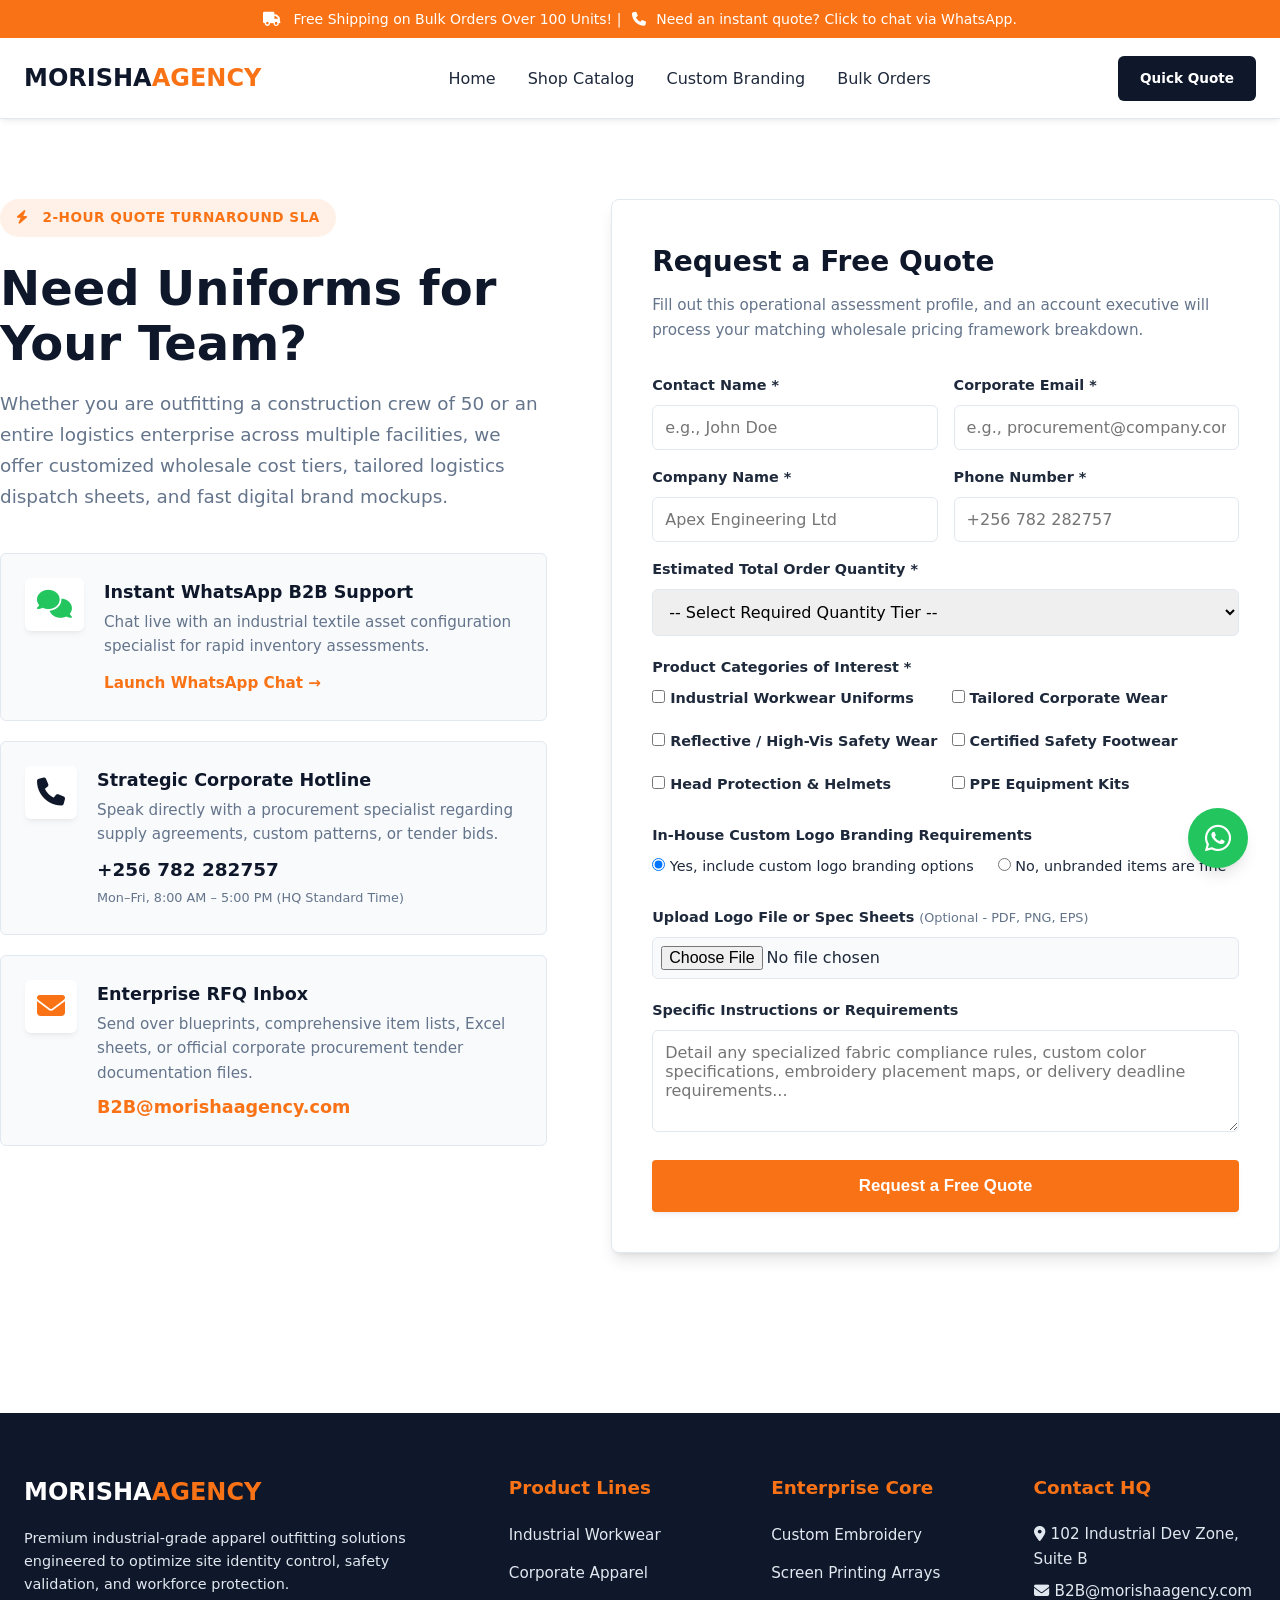
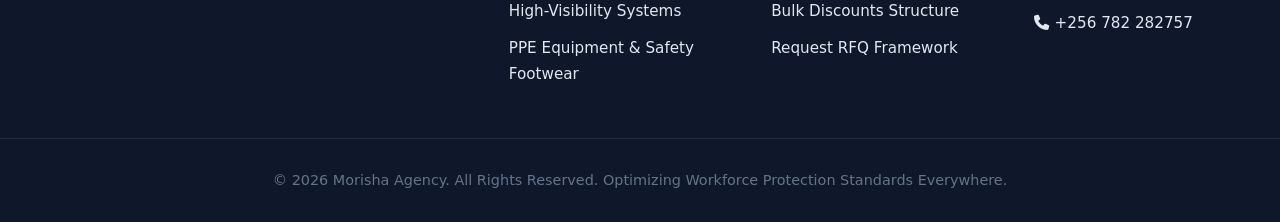
<file: contact.html>
<!DOCTYPE html>
<html lang="en">
<head>
    <meta charset="UTF-8">
    <meta name="viewport" content="width=device-width, initial-scale=1.0">
    <title>Enterprise Bulk Orders & RFQ | Morisha Agency</title>
    <!-- Link to the Master Stylesheet -->
    <link rel="stylesheet" href="style.css">
    <link rel="stylesheet" href="https://cdnjs.cloudflare.com/ajax/libs/font-awesome/6.4.0/css/all.min.css">
    <!-- Inline page-specific layout optimizations -->
    <style>
        .contact-layout {
            display: grid;
            grid-template-columns: 0.9fr 1.1fr;
            gap: 64px;
            align-items: start;
        }
        .info-channel-card {
            display: flex;
            align-items: flex-start;
            gap: 20px;
            padding: 24px;
            background-color: var(--light-gray);
            border: 1px solid var(--border-gray);
            border-radius: 6px;
            margin-bottom: 20px;
            transition: var(--transition);
        }
        .info-channel-card:hover {
            border-color: var(--orange);
            transform: translateY(-2px);
        }
        .info-icon {
            font-size: 1.75rem;
            line-height: 1;
            padding: 12px;
            background-color: var(--white);
            border-radius: 6px;
            box-shadow: var(--shadow);
        }
        .sla-badge {
            display: inline-flex;
            align-items: center;
            gap: 8px;
            background-color: rgba(249, 115, 22, 0.1);
            color: var(--orange);
            padding: 8px 16px;
            border-radius: 30px;
            font-weight: 700;
            font-size: 0.85rem;
            margin-bottom: 24px;
            text-transform: uppercase;
            letter-spacing: 0.5px;
        }
        @media (max-width: 968px) {
            .contact-layout {
                grid-template-columns: 1fr;
                gap: 48px;
            }
        }
    </style>
</head>
<body>

    <!-- Global Announcement Banner -->
    <div class="announcement-bar">
        <i class="fas fa-truck" aria-hidden="true" style="margin-right:8px;"></i> Free Shipping on Bulk Orders Over 100 Units! | <i class="fas fa-phone" aria-hidden="true" style="margin:0 6px;"></i> Need an instant quote? Click to chat via WhatsApp.
    </div>

    <!-- Global Sticky Navigation Header -->
<header class="main-header">
    <div class="container header-container">
        <a href="index.html" class="logo">MORISHA<span>AGENCY</span></a>
        
        <!-- Interactive Hamburger Toggle Button -->
        <button class="mobile-nav-toggle" aria-label="Toggle Navigation Menu">
            <span class="bar"></span>
            <span class="bar"></span>
            <span class="bar"></span>
        </button>

        <nav>
            <ul class="nav-links">
                <li><a href="index.html">Home</a></li>
                <li><a href="shop.html">Shop Catalog</a></li>
                <li><a href="branding.html">Custom Branding</a></li>
                <li><a href="contact.html">Bulk Orders</a></li>
                <!-- Duplicate mobile action to keep layout clean -->
                <li class="mobile-only"><a href="contact.html" class="btn btn-primary" style="text-align: center; color: white;">Quick Quote</a></li>
            </ul>
        </nav>
        
        <div class="header-actions">
            <a href="contact.html" class="btn btn-primary" style="padding: 10px 20px; font-size: 0.85rem;">Quick Quote</a>
        </div>
    </div>
</header>

    <!-- Main Form and Contact Layout -->
    <main class="container section-padding">
        <div class="contact-layout">
            
            <!-- Left Column: Direct Procurement Channels -->
            <div>
                <span class="sla-badge"><i class="fas fa-bolt" aria-hidden="true" style="margin-right:6px;"></i>2-Hour Quote Turnaround SLA</span>
                <h1 style="font-size: 3rem; color: var(--navy); font-weight: 800; line-height: 1.15; margin-bottom: 16px;">Need Uniforms for Your Team?</h1>
                <p style="font-size: 1.15rem; color: var(--text-muted); margin-bottom: 40px; line-height: 1.7;">
                    Whether you are outfitting a construction crew of 50 or an entire logistics enterprise across multiple facilities, we offer customized wholesale cost tiers, tailored logistics dispatch sheets, and fast digital brand mockups.
                </p>

                <!-- Channel 1: WhatsApp Support Desk -->
                <div class="info-channel-card">
                    <div class="info-icon" style="color: #22C55E;"><i class="fas fa-comments" aria-hidden="true"></i></div>
                    <div>
                        <h3 style="font-size: 1.1rem; color: var(--navy); font-weight: 700; margin-bottom: 4px;">Instant WhatsApp B2B Support</h3>
                        <p style="color: var(--text-muted); font-size: 0.95rem; margin-bottom: 12px;">Chat live with an industrial textile asset configuration specialist for rapid inventory assessments.</p>
                                    <a href="https://wa.me/256782282757?text=Hi%20Morisha%20Agency,%20we%20need%20a%20bulk%20uniform%20quote." target="_blank" style="color: var(--orange); font-weight: 700; font-size: 0.95rem;">Launch WhatsApp Chat →</a>
                    </div>
                </div>

                <!-- Channel 2: Telephone Hotline -->
                <div class="info-channel-card">
                    <div class="info-icon" style="color: var(--navy);"><i class="fas fa-phone" aria-hidden="true"></i></div>
                    <div>
                        <h3 style="font-size: 1.1rem; color: var(--navy); font-weight: 700; margin-bottom: 4px;">Strategic Corporate Hotline</h3>
                        <p style="color: var(--text-muted); font-size: 0.95rem; margin-bottom: 4px;">Speak directly with a procurement specialist regarding supply agreements, custom patterns, or tender bids.</p>
                                    <p style="font-size: 1.15rem; font-weight: 700; color: var(--navy); margin-top: 8px;">+256 782 282757</p>
                        <span style="font-size: 0.8rem; color: var(--text-muted);">Mon–Fri, 8:00 AM – 5:00 PM (HQ Standard Time)</span>
                    </div>
                </div>

                <!-- Channel 3: Email Procurement Desk -->
                <div class="info-channel-card">
                    <div class="info-icon" style="color: var(--orange);"><i class="fas fa-envelope" aria-hidden="true"></i></div>
                    <div>
                        <h3 style="font-size: 1.1rem; color: var(--navy); font-weight: 700; margin-bottom: 4px;">Enterprise RFQ Inbox</h3>
                        <p style="color: var(--text-muted); font-size: 0.95rem; margin-bottom: 4px;">Send over blueprints, comprehensive item lists, Excel sheets, or official corporate procurement tender documentation files.</p>
                        <p style="font-size: 1.1rem; font-weight: 700; color: var(--orange); margin-top: 8px;">B2B@morishaagency.com</p>
                    </div>
                </div>
            </div>

            <!-- Right Column: Conversion Optimized Bulk Order Engine Form -->
            <div class="form-card">
                <h2 style="font-size: 1.75rem; color: var(--navy); font-weight: 700; margin-bottom: 8px;">Request a Free Quote</h2>
                <p style="color: var(--text-muted); font-size: 0.95rem; margin-bottom: 32px;">Fill out this operational assessment profile, and an account executive will process your matching wholesale pricing framework breakdown.</p>
                
                <form action="#" method="POST" onsubmit="event.preventDefault(); alert('RFQ Submitted Successfully. An outfitting consultant will follow up within 2 hours.');">
                    
                    <!-- Contact Details Row -->
                    <div style="display: grid; grid-template-columns: 1fr 1fr; gap: 16px; margin-bottom: 16px;">
                        <div class="form-group" style="margin: 0;">
                            <label>Contact Name *</label>
                            <input type="text" class="form-control" placeholder="e.g., John Doe" required>
                        </div>
                        <div class="form-group" style="margin: 0;">
                            <label>Corporate Email *</label>
                            <input type="email" class="form-control" placeholder="e.g., procurement@company.com" required>
                        </div>
                    </div>

                    <div style="display: grid; grid-template-columns: 1fr 1fr; gap: 16px; margin-bottom: 16px;">
                        <!-- Company Name Field -->
                        <div class="form-group" style="margin: 0;">
                            <label>Company Name *</label>
                            <input type="text" class="form-control" placeholder="Apex Engineering Ltd" required>
                        </div>
                        <!-- Telephone Number Field -->
                        <div class="form-group" style="margin: 0;">
                            <label>Phone Number *</label>
                            <input type="tel" class="form-control" placeholder="+256 782 282757" required>
                        </div>
                    </div>

                    <!-- Quantity Field Tier Selector -->
                    <div class="form-group">
                        <label>Estimated Total Order Quantity *</label>
                        <select class="form-control" required>
                            <option value="">-- Select Required Quantity Tier --</option>
                            <option value="tier-1">10 – 50 Units (Minimum Bulk Baseline)</option>
                            <option value="tier-2">51 – 200 Units (Medium Corporate Fleet)</option>
                            <option value="tier-3">201 – 500 Units (Large Operations Team)</option>
                            <option value="tier-4">501+ Fleet Units (Enterprise Scaling Discount)</option>
                        </select>
                    </div>

                    <!-- Product Category Selector -->
                    <div class="form-group">
                        <label>Product Categories of Interest *</label>
                        <div class="checkbox-grid" style="margin-top: 8px;">
                            <label><input type="checkbox"> Industrial Workwear Uniforms</label>
                            <label><input type="checkbox"> Tailored Corporate Wear</label>
                            <label><input type="checkbox"> Reflective / High-Vis Safety Wear</label>
                            <label><input type="checkbox"> Certified Safety Footwear</label>
                            <label><input type="checkbox"> Head Protection & Helmets</label>
                            <label><input type="checkbox"> PPE Equipment Kits</label>
                        </div>
                    </div>

                    <!-- Branding Strategy Selection Toggle -->
                    <div class="form-group">
                        <label>In-House Custom Logo Branding Requirements</label>
                        <div style="display: flex; gap: 24px; margin-top: 8px;">
                            <label style="font-weight: normal; cursor: pointer;">
                                <input type="radio" name="branding_form_select" checked> Yes, include custom logo branding options
                            </label>
                            <label style="font-weight: normal; cursor: pointer;">
                                <input type="radio" name="branding_form_select"> No, unbranded items are fine
                            </label>
                        </div>
                    </div>

                    <!-- File Attachment Upload Area -->
                    <div class="form-group">
                        <label>Upload Logo File or Spec Sheets <span style="font-weight:normal; color:var(--text-muted); font-size:0.8rem;">(Optional - PDF, PNG, EPS)</span></label>
                        <input type="file" class="form-control" style="background-color: var(--light-gray); padding: 8px;">
                    </div>

                    <!-- Additional Context Box -->
                    <div class="form-group">
                        <label>Specific Instructions or Requirements</label>
                        <textarea class="form-control" rows="4" placeholder="Detail any specialized fabric compliance rules, custom color specifications, embroidery placement maps, or delivery deadline requirements..."></textarea>
                    </div>

                    <!-- CTA Submit Button -->
                    <button type="submit" class="btn btn-accent" style="width: 100%; border-radius: 4px; font-size: 1.05rem; box-shadow: var(--shadow);">
                        Request a Free Quote
                    </button>
                </form>
            </div>

        </div>
    </main>

    <!-- Global Floating WhatsApp Widget -->
    <a href="https://wa.me/256782282757?text=Hi%20Morisha%20Agency,%20I'd%20like%20to%20request%20a%20workwear%20quote." class="whatsapp-float" target="_blank" aria-label="Chat on WhatsApp">
        <i class="fab fa-whatsapp" aria-hidden="true"></i>
    </a>

    <!-- Global Structural Footer -->
    <footer class="main-footer">
        <div class="container footer-grid">
            <div class="footer-col">
                <a href="#" class="logo" style="color: var(--white); margin-bottom: 16px; display: inline-block;">MORISHA<span>AGENCY</span></a>
                <p style="color: var(--border-gray); font-size: 0.9rem;">Premium industrial-grade apparel outfitting solutions engineered to optimize site identity control, safety validation, and workforce protection.</p>
            </div>
            <div class="footer-col">
                <h4>Product Lines</h4>
                <ul>
                    <li><a href="shop.html">Industrial Workwear</a></li>
                    <li><a href="shop.html">Corporate Apparel</a></li>
                    <li><a href="shop.html">High-Visibility Systems</a></li>
                    <li><a href="shop.html">PPE Equipment & Safety Footwear</a></li>
                </ul>
            </div>
            <div class="footer-col">
                <h4>Enterprise Core</h4>
                <ul>
                    <li><a href="branding.html">Custom Embroidery</a></li>
                    <li><a href="branding.html">Screen Printing Arrays</a></li>
                    <li><a href="contact.html">Bulk Discounts Structure</a></li>
                    <li><a href="contact.html">Request RFQ Framework</a></li>
                </ul>
            </div>
            <div class="footer-col">
                <h4>Contact HQ</h4>
                <p style="color: var(--border-gray); font-size: 0.95rem; margin-bottom: 8px;"><i class="fas fa-map-marker-alt" aria-hidden="true" style="margin-right:6px;"></i>102 Industrial Dev Zone, Suite B</p>
                <p style="color: var(--border-gray); font-size: 0.95rem; margin-bottom: 8px;"><i class="fas fa-envelope" aria-hidden="true" style="margin-right:6px;"></i>B2B@morishaagency.com</p>
                    <p style="color: var(--border-gray); font-size: 0.95rem;"><i class="fas fa-phone" aria-hidden="true" style="margin-right:6px;"></i>+256 782 282757</p>
            </div>
        </div>
        <div class="container footer-bottom">
            <p>&copy; 2026 Morisha Agency. All Rights Reserved. Optimizing Workforce Protection Standards Everywhere.</p>
        </div>
    </footer>


    <script src="main.js"></script>
</body>
</html>
</file>
<file: style.css>
/* ==========================================================================
   MORISHA AGENCY - MASTER STYLESHEET (CSS VARIABLES & GLOBAL RESETS)
   ========================================================================== */
:root {
    --navy: #0F172A;
    --orange: #F97316;
    --orange-hover: #EA580C;
    --white: #FFFFFF;
    --light-gray: #F8FAFC;
    --border-gray: #E2E8F0;
    --text-dark: #1E293B;
    --text-muted: #64748B;
    --font-stack: 'Inter', system-ui, -apple-system, BlinkMacSystemFont, sans-serif;
    --transition: all 0.3s ease;
    --shadow: 0 4px 6px -1px rgb(0 0 0 / 0.05), 0 2px 4px -2px rgb(0 0 0 / 0.05);
    --shadow-lg: 0 10px 15px -3px rgb(0 0 0 / 0.1), 0 4px 6px -4px rgb(0 0 0 / 0.1);
}

* {
    margin: 0;
    padding: 0;
    box-sizing: border-box;
}

body {
    font-family: var(--font-stack);
    background-color: var(--white);
    color: var(--text-dark);
    line-height: 1.6;
}

a {
    text-decoration: none;
    color: inherit;
    transition: var(--transition);
}

img {
    max-width: 100%;
    height: auto;
    display: block;
}

/* ==========================================================================
   LAYOUT & UTILITIES
   ========================================================================== */
.container {
    width: 100%;
    max-width: 1280px;
    margin: 0 auto;
    padding: 0 24px;
}

.section-padding {
    padding: 80px 0;
}

.grid-2 { display: grid; grid-template-columns: repeat(2, 1fr); gap: 32px; }
.grid-3 { display: grid; grid-template-columns: repeat(3, 1fr); gap: 32px; }
.grid-4 { display: grid; grid-template-columns: repeat(4, 1fr); gap: 24px; }

@media (max-width: 968px) {
    .grid-3, .grid-4 { grid-template-columns: repeat(2, 1fr); }
    .grid-2 { grid-template-columns: 1fr; }
}
@media (max-width: 640px) {
    .grid-2, .grid-3, .grid-4 { grid-template-columns: 1fr; }
}

/* Improved shop layout responsiveness */
@media (max-width: 968px) {
    .shop-layout {
        display: flex;
        flex-direction: column;
        gap: 24px;
        align-items: stretch;
    }

    .sidebar {
        width: 100%;
        flex: 0 0 auto;
        order: 1;
        position: relative;
        margin-bottom: 8px;
    }

    .shop-content {
        width: 100%;
        order: 2;
    }

    .catalog-controls {
        flex-direction: column;
        align-items: flex-start;
        gap: 12px;
    }

    .card-img { height: 180px; }
}

/* Contact page specific responsiveness */
@media (max-width: 968px) {
    .contact-layout {
        grid-template-columns: 1fr;
        gap: 28px;
        padding-left: 6px;
        padding-right: 6px;
    }

    .form-card {
        padding: 24px;
        box-sizing: border-box;
        width: 100%;
    }

    .info-channel-card {
        padding: 18px;
    }
}

@media (max-width: 480px) {
    .contact-layout { gap: 20px; }
    .form-card { padding: 16px; }
    .info-icon { font-size: 1.5rem; padding: 10px; }
    .sla-badge { padding: 6px 12px; }
}

/* Ensure consistent horizontal whitespace on small screens */
@media (max-width: 968px) {
    .container { padding-left: 18px; padding-right: 18px; }
    .shop-content { padding-left: 12px; padding-right: 12px; }
    .sidebar { padding-left: 16px; padding-right: 16px; }
    .grid-3, .grid-4 { gap: 16px; }
}

@media (max-width: 480px) {
    .header-container { height: 64px; }
    .logo { font-size: 1.25rem; }
    .announcement-bar { font-size: 0.85rem; padding: 6px 12px; }
    .card-img { height: 150px; }
    .badge-discount { top: 8px; left: 8px; padding: 3px 8px; font-size: 0.65rem; }
    .search-input { padding: 10px 12px; }
}

/* Promo & Testimonials styling */
.promo-section { background: linear-gradient(180deg, rgba(250,250,250,1), rgba(248,250,252,1)); }
.promo-grid { display: grid; grid-template-columns: repeat(3, 1fr); gap: 20px; margin-top: 24px; }
.promo-card { background: var(--white); border: 1px solid var(--border-gray); padding: 20px; border-radius: 10px; box-shadow: var(--shadow); text-align: center; }
.promo-card img { width: 100%; border-radius: 10px; margin-bottom: 16px; height: 180px; object-fit: cover; }
.promo-card h3 { font-size: 1.1rem; margin-bottom: 8px; color: var(--navy); }
.promo-card .price { font-size: 1.5rem; color: var(--orange); font-weight: 800; margin: 8px 0 12px 0; }
.promo-card p { color: var(--text-muted); font-size: 0.95rem; margin-bottom: 12px; }

.testimonials-section { background-color: var(--white); }
.trust-logos { display:flex; gap:18px; align-items:center; justify-content:center; flex-wrap:wrap; margin: 16px 0 8px 0; }
.trust-badge { display: inline-flex; align-items: center; gap: 8px; padding: 10px 14px; border-radius: 999px; background: rgba(15, 23, 42, 0.05); color: var(--navy); font-weight: 700; font-size: 0.9rem; border: 1px solid rgba(15, 23, 42, 0.08); }
.trust-badge i { color: var(--orange); font-size: 0.95rem; }
.testimonials-grid { display: grid; grid-template-columns: repeat(3, 1fr); gap: 20px; margin-top: 20px; }
.testimonial { border: 1px solid var(--border-gray); padding: 18px; border-radius: 8px; box-shadow: var(--shadow); background: var(--light-gray); }
.testimonial .quote { font-style: italic; color: var(--text-dark); margin-bottom: 12px; }
.testimonial .author { font-weight: 700; color: var(--navy); font-size: 0.95rem; }

@media (max-width: 968px) {
    .promo-grid, .testimonials-grid { grid-template-columns: 1fr; }
}

/* Typography */
.section-title {
    font-size: 2.25rem;
    color: var(--navy);
    font-weight: 700;
    margin-bottom: 12px;
    text-align: center;
}
.section-subtitle {
    font-size: 1.125rem;
    color: var(--text-muted);
    text-align: center;
    max-width: 640px;
    margin: 0 auto 48px auto;
}

/* Buttons */
.btn {
    display: inline-flex;
    align-items: center;
    justify-content: center;
    padding: 14px 28px;
    font-weight: 600;
    border-radius: 6px;
    cursor: pointer;
    transition: var(--transition);
    border: 2px solid transparent;
    font-size: 0.95rem;
}
.btn-primary {
    background-color: var(--navy);
    color: var(--white);
}
.btn-primary:hover {
    background-color: var(--orange);
}
.btn-accent {
    background-color: var(--orange);
    color: var(--white);
}
.btn-accent:hover {
    background-color: var(--orange-hover);
}
.btn-outline {
    border-color: var(--navy);
    color: var(--navy);
    background: transparent;
}
.btn-outline:hover {
    background-color: var(--navy);
    color: var(--white);
}
.btn-whatsapp {
    background-color: #22C55E;
    color: var(--white);
    width: 100%;
}
.btn-whatsapp:hover {
    background-color: #16A34A;
}

/* ==========================================================================
   GLOBAL HEADER & ANNOUNCEMENT BAR
   ========================================================================== */
.announcement-bar {
    background-color: var(--orange);
    color: var(--white);
    text-align: center;
    padding: 8px 16px;
    font-size: 0.875rem;
    font-weight: 500;
}
.main-header {
    background: var(--white);
    border-bottom: 1px solid var(--border-gray);
    position: sticky;
    top: 0;
    z-index: 1000;
    box-shadow: var(--shadow);
}
.header-container {
    display: flex;
    align-items: center;
    justify-content: space-between;
    height: 80px;
}
.logo {
    font-size: 1.5rem;
    font-weight: 800;
    color: var(--navy);
}
.logo span { color: var(--orange); }
.nav-links {
    display: flex;
    gap: 32px;
    list-style: none;
}
.nav-links a {
    font-weight: 500;
    color: var(--text-dark);
}
.nav-links a:hover, .nav-links a.active {
    color: var(--orange);
}
.header-actions {
    display: flex;
    align-items: center;
    gap: 16px;
}

/* ==========================================================================
   HOMEPAGE SPECIFIC COMPONENTS
   ========================================================================== */
.hero {
    background: linear-gradient(rgba(15, 23, 42, 0.85), rgba(15, 23, 42, 0.85)), url('https://images.unsplash.com/photo-1504307651254-35680f356dfd?q=80&w=1200') no-repeat center center/cover;
    color: var(--white);
    padding: 120px 0;
}
.hero-content { max-width: 700px; }
.hero h1 { font-size: 3.5rem; line-height: 1.15; margin-bottom: 20px; font-weight: 800; }
.hero p { font-size: 1.25rem; margin-bottom: 32px; color: var(--border-gray); }
.hero-ctas { display: flex; gap: 16px; }

.trust-bar { background-color: var(--light-gray); border-bottom: 1px solid var(--border-gray); padding: 24px 0; }
.trust-container { display: flex; justify-content: space-between; flex-wrap: wrap; gap: 24px; }
.trust-item { display: flex; align-items: center; gap: 12px; font-weight: 600; font-size: 0.95rem; }
.trust-item span { color: var(--orange); font-size: 1.25rem; }

/* Product/Category Cards */
.card {
    background: var(--white);
    border: 1px solid var(--border-gray);
    border-radius: 8px;
    overflow: hidden;
    transition: var(--transition);
    box-shadow: var(--shadow);
}
.card:hover { transform: translateY(-4px); box-shadow: var(--shadow-lg); }
.card-img { height: 260px; background-color: #E2E8F0; position: relative; }
.card-img img { width: 100%; height: 100%; object-fit: cover; }
.card-body { padding: 20px; }
.card-title { font-size: 1.15rem; color: var(--navy); font-weight: 700; margin-bottom: 8px; }
.card-price { font-size: 1.25rem; font-weight: 700; color: var(--orange); margin-bottom: 16px; }
.card-meta { font-size: 0.85rem; color: var(--text-muted); margin-bottom: 12px; }

/* ==========================================================================
   SHOP INTERFACE
   ========================================================================== */
.shop-layout { display: flex; gap: 40px; margin-top: 40px; }
.sidebar { width: 280px; flex-shrink: 0; }
.shop-content { flex-grow: 1; }
.filter-group { border-bottom: 1px solid var(--border-gray); padding-bottom: 24px; margin-bottom: 24px; }
.filter-title { font-weight: 700; color: var(--navy); margin-bottom: 16px; font-size: 1.05rem; }
.filter-group label { display: flex; align-items: center; gap: 10px; margin-bottom: 12px; cursor: pointer; font-size: 0.95rem; }

/* ==========================================================================
   PRODUCT DETAILS
   ========================================================================== */
.p-gallery img { width: 100%; border-radius: 8px; border: 1px solid var(--border-gray); }
.p-details .price { font-size: 2rem; font-weight: 800; color: var(--orange); margin: 16px 0; }
.p-option-title { font-weight: 700; margin: 20px 0 10px 0; font-size: 0.95rem; }
.size-chips, .color-chips { display: flex; gap: 10px; flex-wrap: wrap; }
.chip { padding: 8px 16px; border: 1px solid var(--border-gray); border-radius: 4px; font-weight: 600; cursor: pointer; font-size: 0.875rem; }
.chip.active { border-color: var(--orange); background-color: rgba(249, 115, 22, 0.05); color: var(--orange); }

/* ==========================================================================
   FORMS & CONVERSIONS
   ========================================================================== */
.form-card { background: var(--white); border: 1px solid var(--border-gray); padding: 40px; border-radius: 8px; box-shadow: var(--shadow-lg); }
.form-group { margin-bottom: 20px; }
.form-group label { display: block; font-weight: 600; margin-bottom: 8px; font-size: 0.9rem; }
.form-control { width: 100%; padding: 12px; border: 1px solid var(--border-gray); border-radius: 6px; font-family: inherit; font-size: 1rem; }
.form-control:focus { outline: none; border-color: var(--orange); }
.checkbox-grid { display: grid; grid-template-columns: repeat(2, 1fr); gap: 12px; }

/* ==========================================================================
   STICKY FLOATING WHATSAPP
   ========================================================================== */
.whatsapp-float {
    position: fixed;
    bottom: 32px;
    right: 32px;
    background-color: #22C55E;
    color: white;
    width: 60px;
    height: 60px;
    border-radius: 50%;
    display: flex;
    align-items: center;
    justify-content: center;
    font-size: 30px;
    box-shadow: var(--shadow-lg);
    z-index: 9999;
    transition: var(--transition);
}
.whatsapp-float:hover { transform: scale(1.1); background-color: #16A34A; }

/* ==========================================================================
   FOOTER
   ========================================================================== */
.main-footer { background-color: var(--navy); color: var(--white); padding: 60px 0 30px 0; margin-top: 80px; }
.footer-grid { display: grid; grid-template-columns: 2fr repeat(3, 1fr); gap: 40px; margin-bottom: 40px; }
.footer-col h4 { font-size: 1.15rem; margin-bottom: 20px; font-weight: 700; color: var(--orange); }
.footer-col ul { list-style: none; }
.footer-col ul li { margin-bottom: 12px; }
.footer-col ul a { color: var(--border-gray); font-size: 0.95rem; }
.footer-col ul a:hover { color: var(--orange); }
.footer-bottom { border-top: 1px solid #1E293B; padding-top: 30px; text-align: center; color: var(--text-muted); font-size: 0.9rem; }

@media (max-width: 768px) {
    .footer-grid { grid-template-columns: 1fr; gap: 32px; }
}

/* ==========================================================================
   RESPONSIVE NAVIGATION LAYOUT ENGINE
   ========================================================================== */

/* Base Header Layout Resets */
.header-container {
    display: flex;
    align-items: center;
    justify-content: space-between;
    position: relative;
}

.mobile-nav-toggle {
    display: none; /* Hidden on Desktop viewports */
    flex-direction: column;
    justify-content: space-between;
    width: 30px;
    height: 21px;
    background: transparent;
    border: none;
    cursor: pointer;
    padding: 0;
    z-index: 1001;
    position: relative;
}

.mobile-nav-toggle .bar {
    width: 100%;
    height: 3px;
    background-color: var(--navy);
    border-radius: 2px;
    transition: all 0.3s ease-in-out;
}

.mobile-only {
    display: none;
}

/* Mobile Adaptive Media Query */
@media (max-width: 768px) {
    .mobile-nav-toggle {
        display: flex; /* Activate toggle */
    }

    .header-actions {
        display: none; /* Hide detached desktop action to avoid spacing layout clash */
    }

    .mobile-only {
        display: block;
        margin-top: 16px;
    }

    /* Transform navigation links into a mobile overlay panel */
    .nav-links {
        position: absolute;
        top: 100%;
        left: 0;
        right: 0;
        background-color: var(--white);
        box-shadow: 0 10px 15px -3px rgba(0, 0, 0, 0.1);
        border-top: 1px solid var(--border-gray);
        flex-direction: column;
        padding: 24px;
        gap: 16px;
        width: 100%;
        max-height: 0;
        overflow: hidden;
        opacity: 0;
        pointer-events: none;
        transition: max-height 0.4s ease, opacity 0.3s ease;
    }

    /* Activated state triggered via Javascript engine */
    .nav-links.mobile-active {
        max-height: 80vh;
        opacity: 1;
        pointer-events: auto;
        overflow-y: auto;
        z-index: 1002;
    }

    .nav-links li {
        width: 100%;
    }

    .nav-links li a {
        display: block;
        padding: 8px 0;
        font-size: 1.1rem;
    }

    /* Animated Hamburger Icon Transform states */
    .mobile-nav-toggle.open .bar:nth-child(1) {
        transform: translateY(9px) rotate(45deg);
        background-color: var(--orange);
    }
    .mobile-nav-toggle.open .bar:nth-child(2) {
        opacity: 0;
    }
    .mobile-nav-toggle.open .bar:nth-child(3) {
        transform: translateY(-9px) rotate(-45deg);
        background-color: var(--orange);
    }
}

/* Off-canvas sidebar and filter toggle for small screens */
@media (max-width: 768px) {
    .filter-toggle {
        display: inline-flex;
        align-items: center;
        gap: 8px;
        background: var(--navy);
        color: var(--white);
        border: none;
        padding: 8px 12px;
        border-radius: 6px;
        cursor: pointer;
        font-weight: 700;
    }

    .sidebar {
        position: fixed;
        top: 0;
        left: 0;
        height: 100vh;
        width: 86%;
        max-width: 360px;
        background: var(--white);
        transform: translateX(-110%);
        transition: transform 0.32s ease;
        z-index: 1005;
        padding: 20px;
        box-shadow: var(--shadow-lg);
        overflow-y: auto;
    }

    .sidebar.sidebar-open { transform: translateX(0); }

    .overlay-backdrop { display: none; }
    .overlay-backdrop.active { display: block; position: fixed; inset: 0; background: rgba(0,0,0,0.45); z-index: 1004; }

    body.no-scroll { overflow: hidden; }

    .card-actions-row { flex-direction: column; }
    .card-actions-row .btn { width: 100%; }

    .shop-content { padding-left: 0; }
}
</file>
